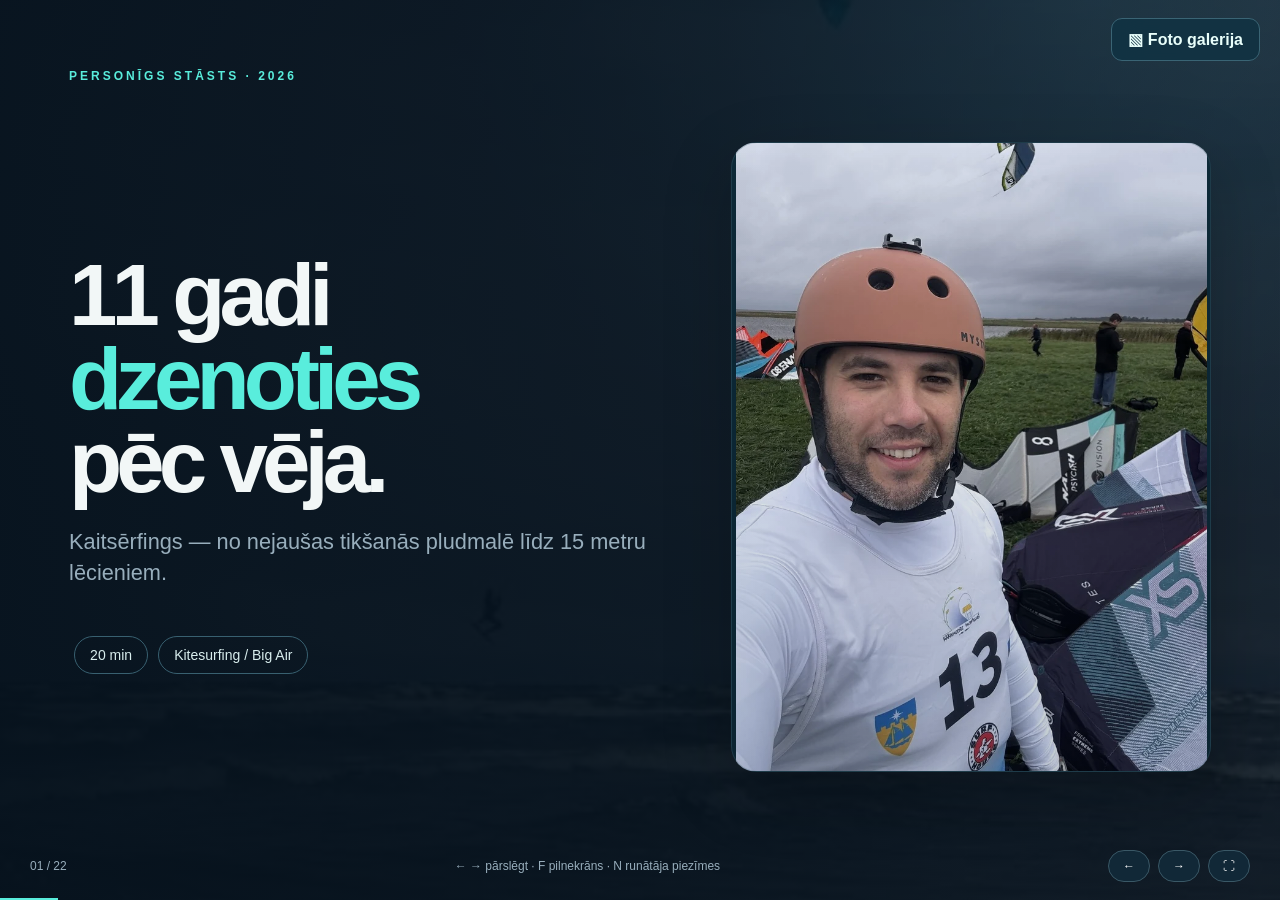
<file: kitesurfing/index.html>
<!doctype html>
<html lang="lv"><head><meta charset="utf-8"><meta name="viewport" content="width=device-width,initial-scale=1"><title>11 gadi, dzenoties pēc vēja — kaitsērfings</title>
<style>html,body{margin:0;background:#06121d;color:#e5fcf9;font-family:Arial,sans-serif;height:100%}main{min-height:100vh;display:flex;align-items:center;justify-content:center;flex-direction:column;gap:20px;text-align:center;padding:30px;box-sizing:border-box}.spinner{width:42px;height:42px;border:3px solid #284351;border-top-color:#59eddc;border-radius:50%;animation:sp 1s linear infinite}@keyframes sp{to{transform:rotate(360deg)}}h1{font-size:clamp(30px,4.5vw,65px);margin:0}p{color:#93b7bc}button{display:none;color:#041a24;border:0;border-radius:8px;background:#d8ff73;padding:12px 22px;cursor:pointer}#progress{font-size:12px;color:#59eddc}</style>
</head><body><main><div class="spinner"></div><h1>11 gadi, dzenoties pēc vēja</h1><p id="status">Ielādē prezentāciju un fotogrāfijas…</p><span id="progress"></span><button id="retry" onclick="location.reload()">Mēģināt vēlreiz</button></main>
<script>
(async function(){
const n=20;const parts=new Array(n);
try{
const pool=Array.from({length:Math.min(5,n)},async(_,worker)=>{
for(let i=worker;i<n;i+=5){
 const url="chunks/part-"+String(i).padStart(3,"0")+".txt";
 let res=await fetch(url,{cache:"force-cache"});
 if(!res.ok)throw Error(url+": HTTP "+res.status);
 parts[i]=await res.text();
 document.getElementById("progress").textContent=parts.filter(Boolean).length+" / "+n;
}
});await Promise.all(pool);
const html=parts.join("");
if(!html.startsWith("<!doctype html>")||!html.includes("1B_SFTJLZrs")||!html.includes("</body></html>"))throw Error("Prezentācijas fails nav pilnīgs.");
document.open();document.write(html);document.close();
}catch(e){document.getElementById("status").textContent="Neizdevās ielādēt: "+e.message;document.getElementById("retry").style.display="inline-block";console.error(e)}
})();
</script></body></html>
</file>
